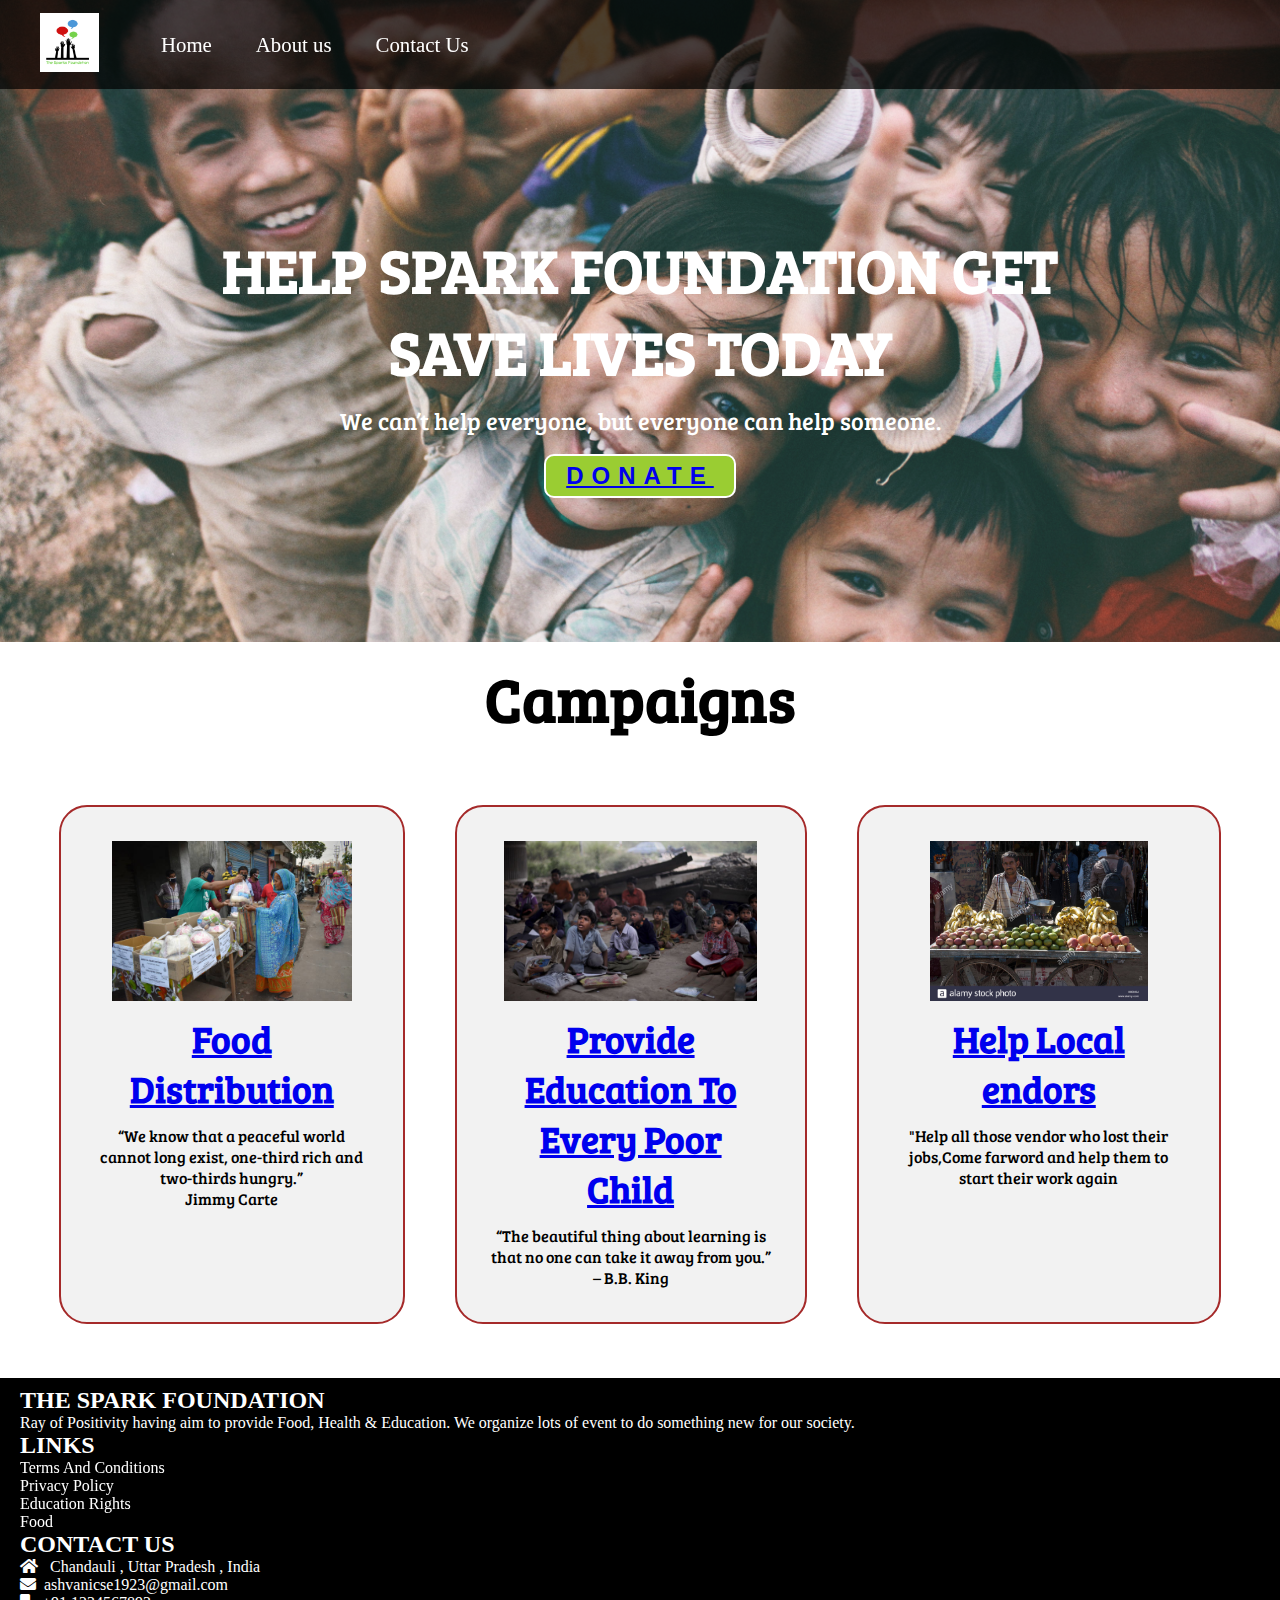
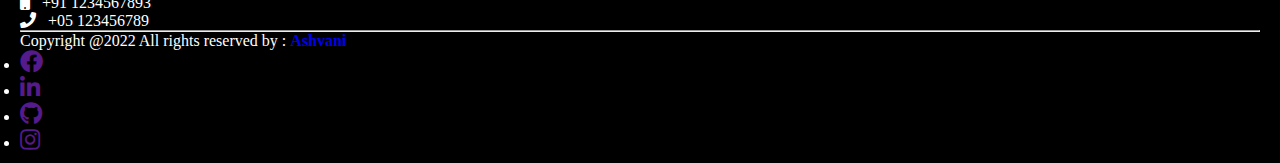
<file: index.html>
<!DOCTYPE html>
<html lang="en">
<head>
    <meta charset="UTF-8">
    <meta name="viewport" content="width=device-width, initial-scale=1.0">
    <link href="https://cdn.jsdelivr.net/npm/bootstrap@5.0.1/dist/css/bootstrap.min.css" rel="stylesheet"
    integrity="sha384-+0n0xVW2eSR5OomGNYDnhzAbDsOXxcvSN1TPprVMTNDbiYZCxYbOOl7+AMvyTG2x" crossorigin="anonymous">
  <link rel="preconnect" href="https://fonts.gstatic.com">
  <link rel="preconnect" href="https://fonts.gstatic.com">
  <link href="https://fonts.googleapis.com/css2?family=IBM+Plex+Sans:wght@300&display=swap" rel="stylesheet">
  <link href="https://fonts.googleapis.com/css2?family=Open+Sans&display=swap" rel="stylesheet">
  <link rel="stylesheet" href=" https://cdnjs.cloudflare.com/ajax/libs/font-awesome/5.15.3/css/all.min.css">
  <link rel="shortcut icon" type="image/png" href="images/icon.png">
    <title>Donate to help poors</title>
    <link rel="stylesheet" href="https://fonts.googleapis.com/icon?family=Material+Icons">
    <link rel="stylesheet" href="style.css">
    <link rel="stylesheet" media="screen and (max-width: 1170px)" href="responsive.css">
    <link href="https://fonts.googleapis.com/css?family=Baloo+Bhai|Bree+Serif&display=swap" rel="stylesheet">
    <link rel="stylesheet" href="https://cdnjs.cloudflare.com/ajax/libs/font-awesome/4.7.0/css/font-awesome.min.css">
  
</head>
<body>
    <nav id="navbar">
        <div id="logo">
            <img src="logo.png" alt="Marriagehall.com">
        </div>
        <ul>
            <li class="item"><a href="#home">Home</a></li>
            <li class="item"><a href="#services-container">About us</a></li>
            <li class="item"><a href="#section4">Contact Us</a></li>
         </ul>
    </nav>
    <section id="home">
        <h1 class="h-primary">HELP SPARK FOUNDATION GET  SAVE LIVES TODAY
        </h1>
        <p>We can’t help everyone, but everyone can help someone.</p>
        <button class="btn" ><a href="https://rzp.io/l/a24RtfKcz">DONATE</a></button>
    </section>
    <section id="services-container">
        <h1 class="h-primary center">Campaigns</h1>
        <div id="services">
            <div class="box">
                <a href="mh1.html">
                <img src="11.jpg" alt="">
                <h2 class="h-secondary center">Food Distribution</h2></a>
                <p class="center">“We know that a peaceful world cannot long exist, one-third rich and two-thirds hungry.”
                     <br>Jimmy Carte <br>
                </p>
            </div>
            <div class="box">
                <a href="mh2.html">
                <img src="12.jpg" alt="">
                <h2 class="h-secondary center"> Provide Education To Every Poor Child</h2></a>
                <p class="center">“The beautiful thing about learning is that no one can take it away from you.”
                   <br> – B.B. King</p>
            </div>
            <div class="box">
                <a href="mh3.html">
                <img src="13.jpg" alt="">
                <h2 class="h-secondary center">Help Local endors</h2></a>
                <p class="center">"Help all those vendor who lost their jobs,Come farword and help them to start their work again </p>
            </div>
        </div>
    </section>
     

          

    <section id="section4">
        <footer class="bg-dark text-white pt-5 pb-4">
          <div class="container text-center text-md-lef">
            <div class="row text-center text-md-lef">
              <div class="col-lg-3 col-md-3 col-xl-3 mx-auto mt-3">
                <h2 class="text-uppercase mb-4 font-weight-bold text-warning">
                  THE SPARK FOUNDATION 
                </h2>
                <p>Ray of Positivity having aim to provide Food, Health & Education. We organize lots of event to do something new for our society.
                </p>
              </div>
              <div class="links col-lg-2 col-md-2 col-xl-2 mx-auto mt-3">
                <h2 class="text-uppercase mb-4 font-weight-bold text-warning">
                  LINKS
                </h2>
                <p>
                  <a href="file:///C:/Users/Abhishek/Desktop/hakathon/termsAndConditions.html" target="_blank"
                    style="text-decoration: none;">Terms And Conditions</a>
                </p>
                <p>
                  <a href="file:///C:/Users/Abhishek/Desktop/hakathon/privacyPolicy.html" target="_blank"
                    style="text-decoration: none;">Privacy Policy</a>
                </p>
                <p>
                  <a href="https://en.wikipedia.org/wiki/Right_to_education" target="_blank"
                    style="text-decoration: none;">Education Rights</a>
                </p>
                <p>
                  <a href="https://sharefood.fssai.gov.in/partner.html" target="_blank"
                    style="text-decoration: none;">Food</a>
                </p>
              </div>
              <div class="col-lg-3 col-md-4 col-xl-3 mx-auto mt-3">
                <h2 class="text-uppercase mb-4 font-weight-bold text-warning">
                  CONTACT US
                </h2>
                <p>
                  <i class="fas fa-home mr-3"> &nbsp;</i>&nbsp;Chandauli , Uttar Pradesh , India
                </p>
                <p>
                  <i class="fas fa-envelope mr-3">&nbsp; </i>&nbsp;ashvanicse1923@gmail.com
                </p>
                <p>
                  <i class="fas fa-mobile mr-3"> &nbsp;</i>&nbsp;+91 1234567893
                </p>
                <p>
                  <i class="fas fa-phone mr-3"> &nbsp;</i>&nbsp;+05 123456789
                </p>
              </div>
            </div>
    
            <hr class="mb-4">
            <div class="row align-items-center text-md-lef">
              <div>
                <p> Copyright &#64;2022 All rights reserved by :
                  <a href="https://www.linkedin.com/in/ashvani-kumar-yadav-5339b2251/" target="_blank"
                    style="text-decoration: none;"><strong>Ashvani</strong> </a>
                </p>
              </div>
            </div>
            <div>
              <div class="text-center text-md-right">
                <ul class="list-unstyled list-inline">
                  <li class="list-inline-item">
                    <a href="" class="btn-floating btn-sm text-white" style="font-size: 23px;">
                      <i class="fab fa-facebook"></i>
                    </a>
                  </li>
                  <li class="list-inline-item">
                    <a href="" class="btn-floating btn-sm text-white" style="font-size: 23px;">
                      <i class="fab fa-linkedin"></i>
                    </a>
                  </li>
                  <li class="list-inline-item">
                    <a href="" class="btn-floating btn-sm text-white" style="font-size: 23px;">
                      <i class="fab fa-github"></i>
                    </a>
                  </li>
                  <li class="list-inline-item">
                    <a href="" class="btn-floating btn-sm text-white" style="font-size: 23px;">
                      <i class="fab fa-instagram"></i>
                    </a>
                  </li>
                </ul>
              </div>
    
            </div>
          </div>
    
    
    
        </footer>
    
    
    
      </section>
    
</body>
</html>
</file>
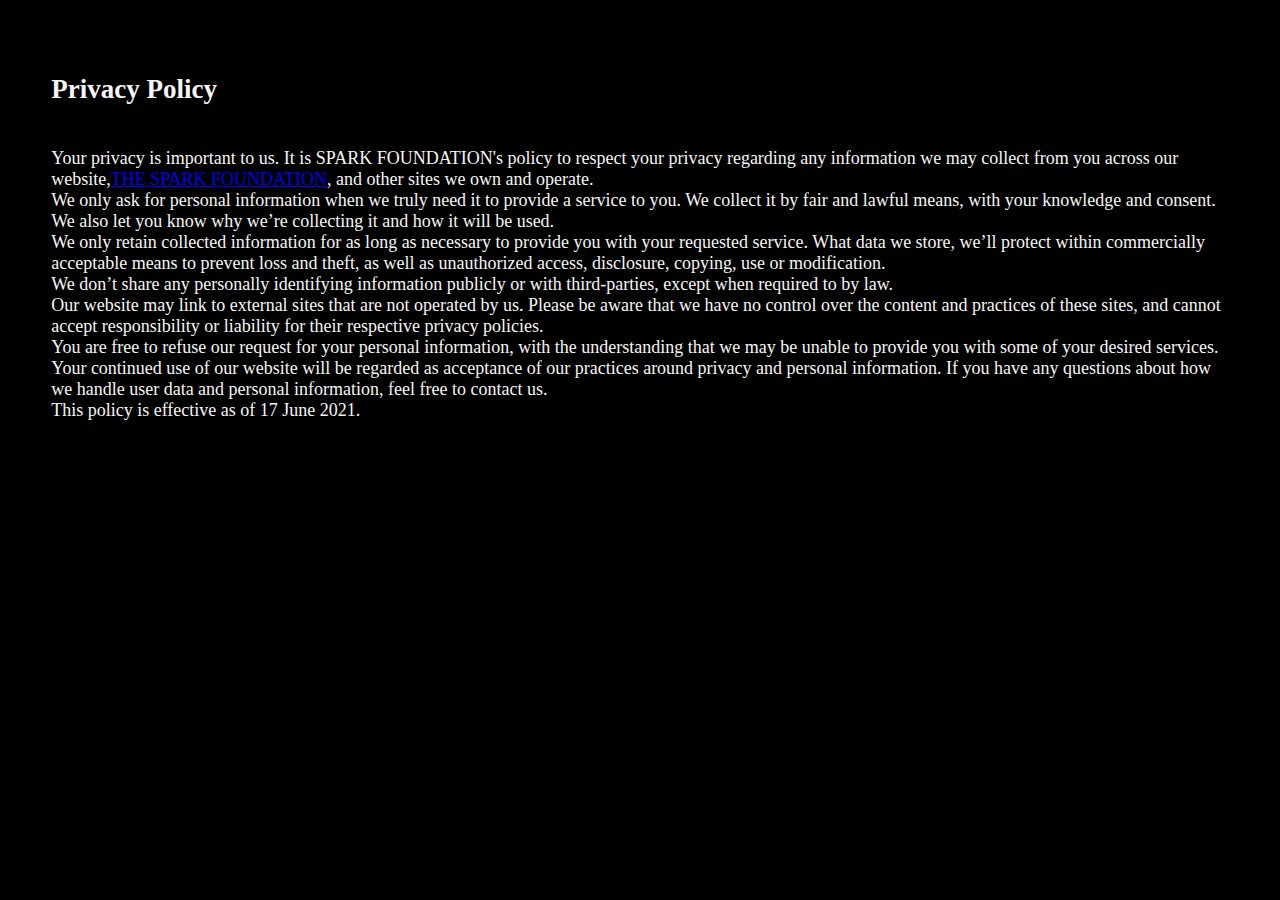
<file: privacyPolicy.html>
<!DOCTYPE html>
<html lang="en">
<head>
    <style>
        body {
            padding: 2%;
            margin: 2%;
            font-size: large;
            background-color: black;
            color: whitesmoke;}
    </style>
    <meta charset="UTF-8">
    <meta name="viewport" content="width=device-width, initial-scale=1.0">
    <title>Document</title>
</head>
<body>
    
<h2>Privacy Policy</h2><br>
Your privacy is important to us. It is SPARK FOUNDATION's policy to respect your privacy regarding any information we may collect from you across our website,<a href="file:///C:/Users/Abhishek/Desktop/hakathon/index.html">THE SPARK FOUNDATION</a>, and other sites we own and operate.<br>
We only ask for personal information when we truly need it to provide a service to you. We collect it by fair and lawful means, with your knowledge and consent. We also let you know why we’re collecting it and how it will be used.<br>
We only retain collected information for as long as necessary to provide you with your requested service. What data we store, we’ll protect within commercially acceptable means to prevent loss and theft, as well as unauthorized access, disclosure, copying, use or modification.<br>
We don’t share any personally identifying information publicly or with third-parties, except when required to by law.<br>
Our website may link to external sites that are not operated by us. Please be aware that we have no control over the content and practices of these sites, and cannot accept responsibility or liability for their respective privacy policies.<br>
You are free to refuse our request for your personal information, with the understanding that we may be unable to provide you with some of your desired services.<br>
Your continued use of our website will be regarded as acceptance of our practices around privacy and personal information. If you have any questions about how we handle user data and personal information, feel free to contact us.<br>
This policy is effective as of 17 June 2021. 
</body>
</html>
</file>
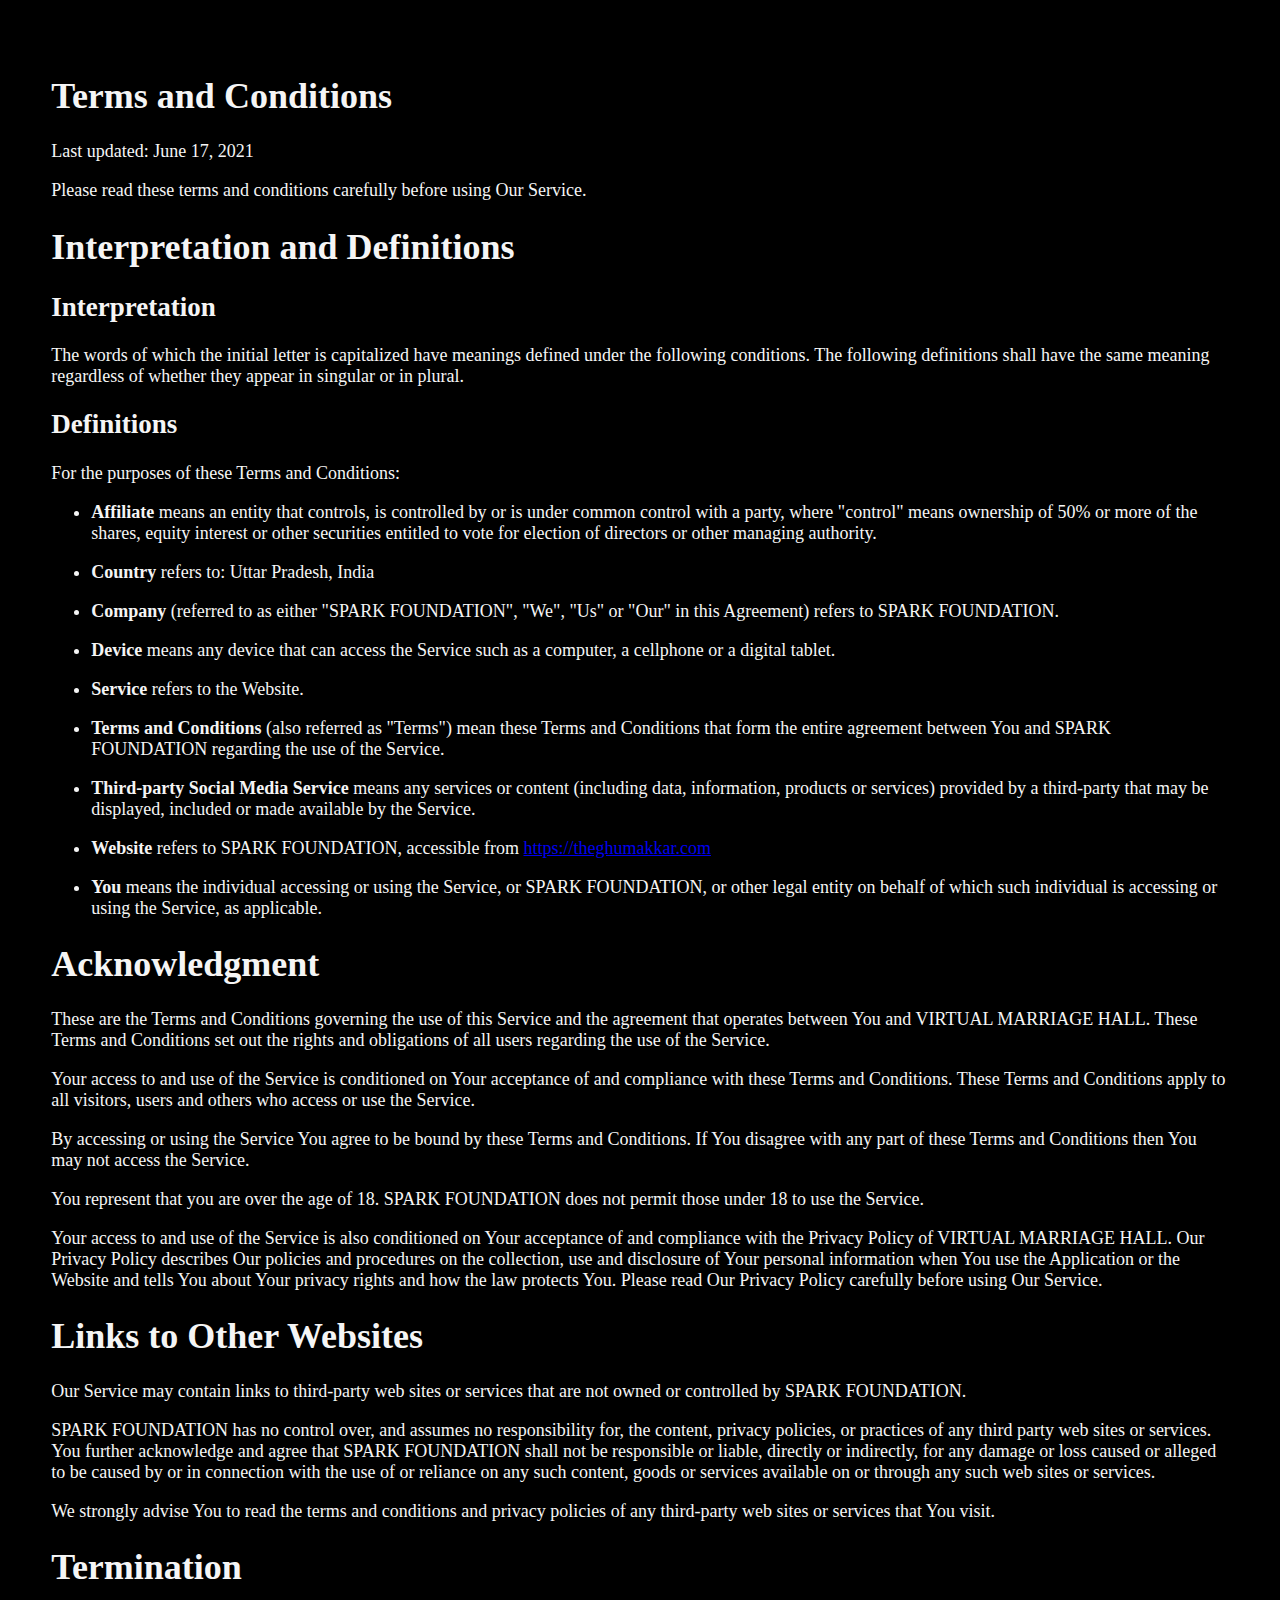
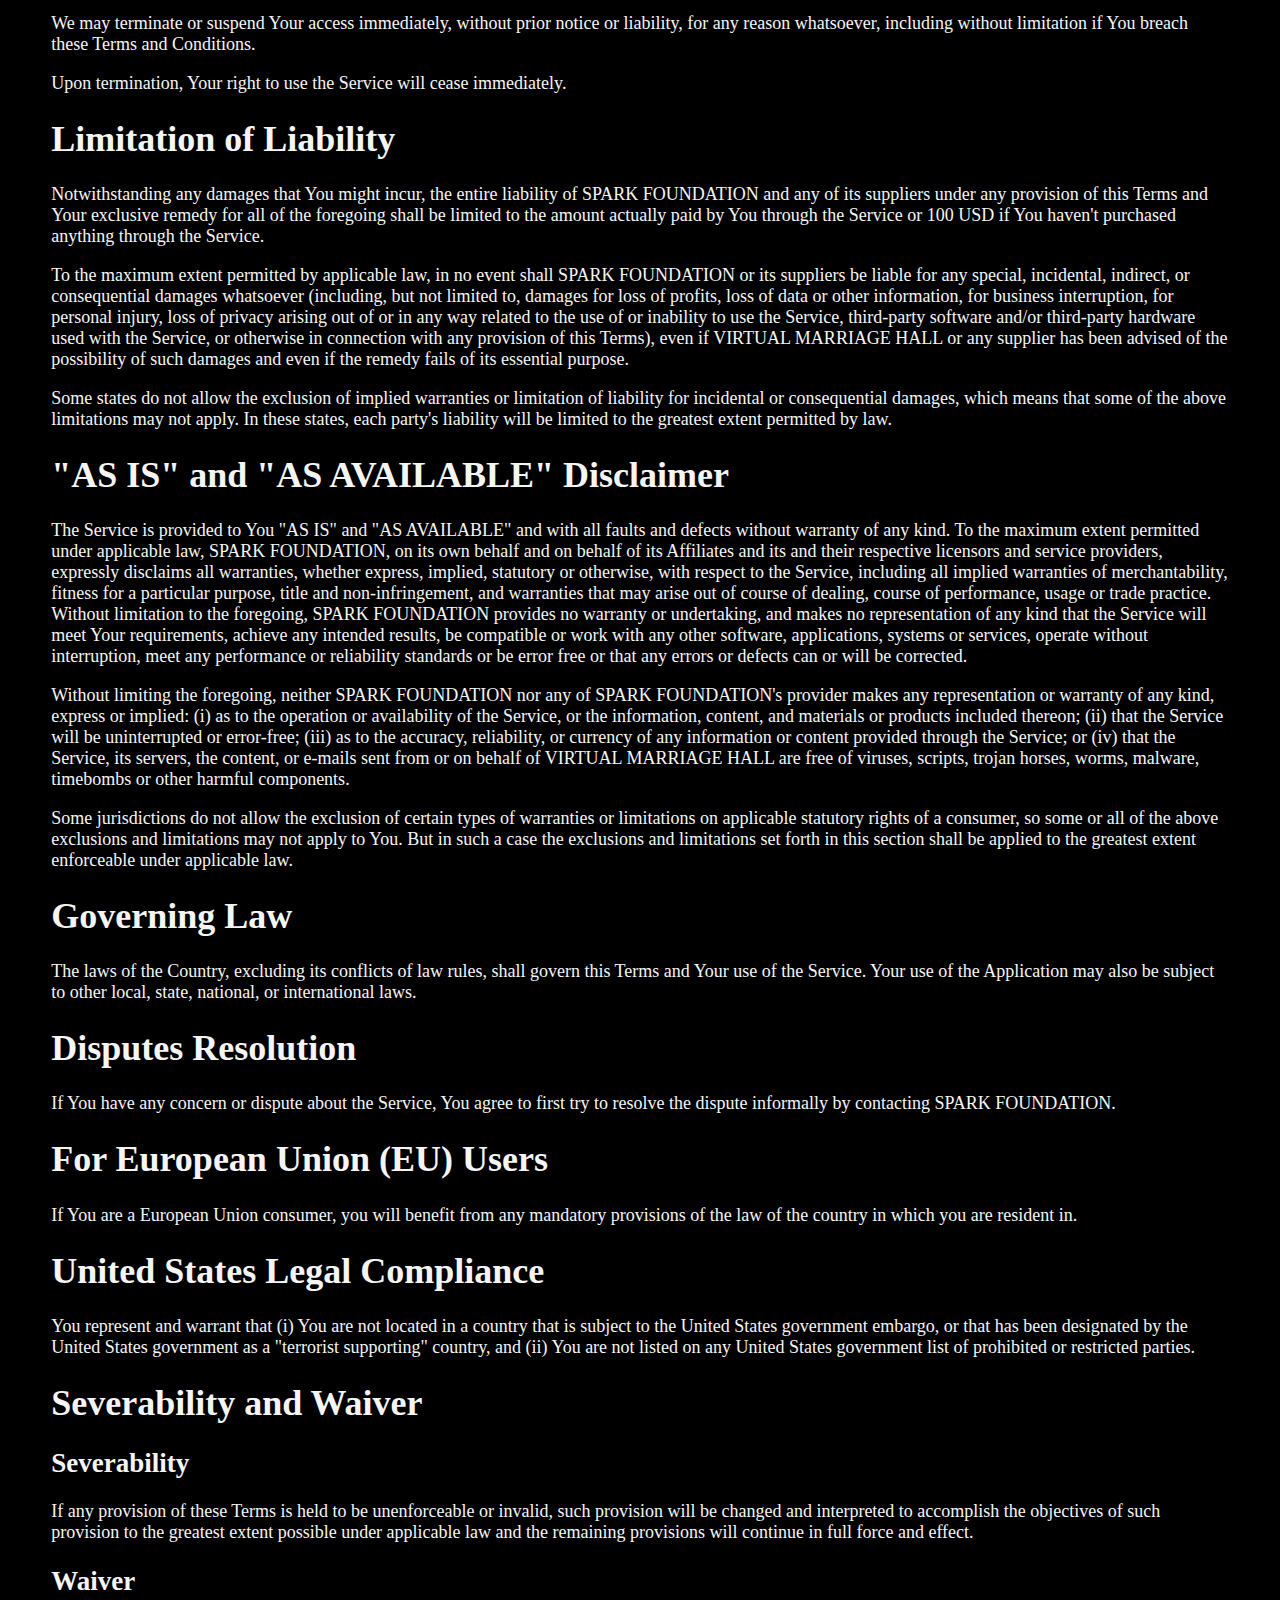
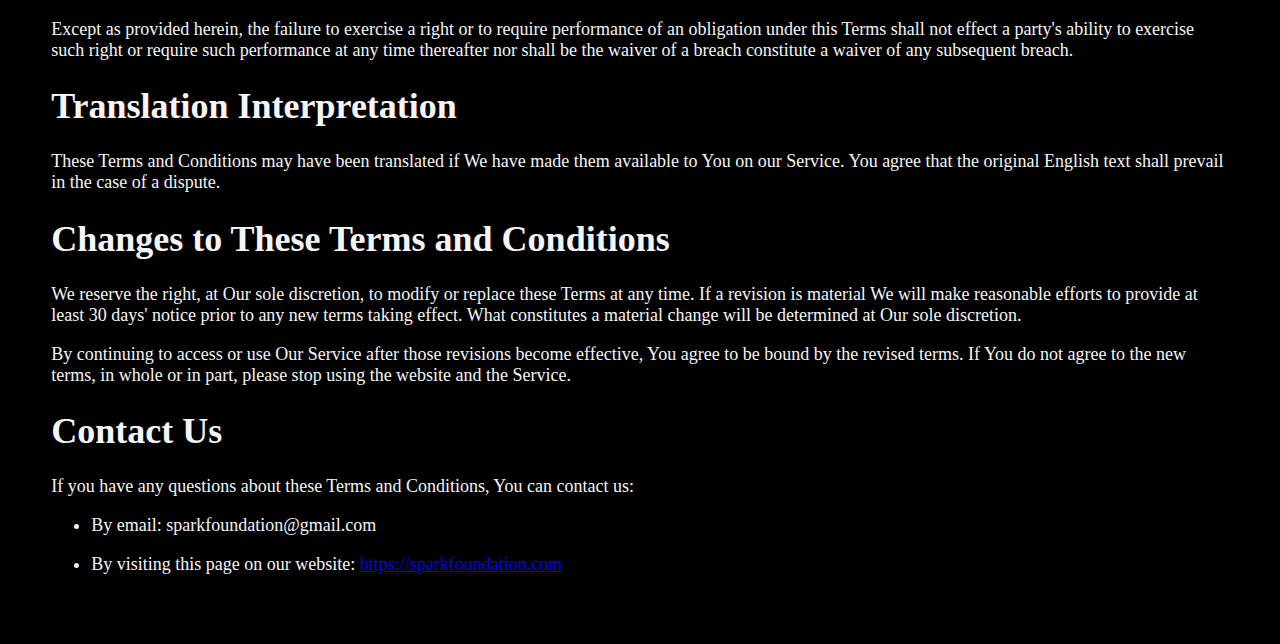
<file: termsAndConditions.html>
<!DOCTYPE html>
<html lang="en">
<head>
    <style>
        body {
            padding: 2%;
            margin: 2%;
            font-size: large;
            background-color: black;
            color: whitesmoke;}
    </style>
    <meta charset="UTF-8">
    <meta name="viewport" content="width=device-width, initial-scale=1.0">
    <title>Document</title>
</head>
<body>
    <h1>Terms and Conditions</h1>
<p>Last updated: June 17, 2021</p>
<p>Please read these terms and conditions carefully before using Our Service.</p>
<h1>Interpretation and Definitions</h1>
<h2>Interpretation</h2>
<p>The words of which the initial letter is capitalized have meanings defined under the following conditions. The following definitions shall have the same meaning regardless of whether they appear in singular or in plural.</p>
<h2>Definitions</h2>
<p>For the purposes of these Terms and Conditions:</p>
<ul>
<li>
<p><strong>Affiliate</strong> means an entity that controls, is controlled by or is under common control with a party, where &quot;control&quot; means ownership of 50% or more of the shares, equity interest or other securities entitled to vote for election of directors or other managing authority.</p>
</li>
<li>
<p><strong>Country</strong> refers to: Uttar Pradesh,  India</p>
</li>
<li>
<p><strong>Company</strong> (referred to as either &quot;SPARK FOUNDATION&quot;, &quot;We&quot;, &quot;Us&quot; or &quot;Our&quot; in this Agreement) refers to  SPARK FOUNDATION.</p>
</li>
<li>
<p><strong>Device</strong> means any device that can access the Service such as a computer, a cellphone or a digital tablet.</p>
</li>
<li>
<p><strong>Service</strong> refers to the Website.</p>
</li>
<li>
<p><strong>Terms and Conditions</strong> (also referred as &quot;Terms&quot;) mean these Terms and Conditions that form the entire agreement between You and  SPARK FOUNDATION regarding the use of the Service.</p>
</li>
<li>
<p><strong>Third-party Social Media Service</strong> means any services or content (including data, information, products or services) provided by a third-party that may be displayed, included or made available by the Service.</p>
</li>
<li>
<p><strong>Website</strong> refers to SPARK FOUNDATION, accessible from <a href="https://theghumakkar.com" rel="external nofollow noopener" target="_blank">https://theghumakkar.com</a></p>
</li>
<li>
<p><strong>You</strong> means the individual accessing or using the Service, or SPARK FOUNDATION, or other legal entity on behalf of which such individual is accessing or using the Service, as applicable.</p>
</li>
</ul>
<h1>Acknowledgment</h1>
<p>These are the Terms and Conditions governing the use of this Service and the agreement that operates between You and VIRTUAL MARRIAGE HALL. These Terms and Conditions set out the rights and obligations of all users regarding the use of the Service.</p>
<p>Your access to and use of the Service is conditioned on Your acceptance of and compliance with these Terms and Conditions. These Terms and Conditions apply to all visitors, users and others who access or use the Service.</p>
<p>By accessing or using the Service You agree to be bound by these Terms and Conditions. If You disagree with any part of these Terms and Conditions then You may not access the Service.</p>
<p>You represent that you are over the age of 18.  SPARK FOUNDATION does not permit those under 18 to use the Service.</p>
<p>Your access to and use of the Service is also conditioned on Your acceptance of and compliance with the Privacy Policy of VIRTUAL MARRIAGE HALL. Our Privacy Policy describes Our policies and procedures on the collection, use and disclosure of Your personal information when You use the Application or the Website and tells You about Your privacy rights and how the law protects You. Please read Our Privacy Policy carefully before using Our Service.</p>
<h1>Links to Other Websites</h1>
<p>Our Service may contain links to third-party web sites or services that are not owned or controlled by  SPARK FOUNDATION.</p>
<p> SPARK FOUNDATION has no control over, and assumes no responsibility for, the content, privacy policies, or practices of any third party web sites or services. You further acknowledge and agree that  SPARK FOUNDATION shall not be responsible or liable, directly or indirectly, for any damage or loss caused or alleged to be caused by or in connection with the use of or reliance on any such content, goods or services available on or through any such web sites or services.</p>
<p>We strongly advise You to read the terms and conditions and privacy policies of any third-party web sites or services that You visit.</p>
<h1>Termination</h1>
<p>We may terminate or suspend Your access immediately, without prior notice or liability, for any reason whatsoever, including without limitation if You breach these Terms and Conditions.</p>
<p>Upon termination, Your right to use the Service will cease immediately.</p>
<h1>Limitation of Liability</h1>
<p>Notwithstanding any damages that You might incur, the entire liability of SPARK FOUNDATION and any of its suppliers under any provision of this Terms and Your exclusive remedy for all of the foregoing shall be limited to the amount actually paid by You through the Service or 100 USD if You haven't purchased anything through the Service.</p>
<p>To the maximum extent permitted by applicable law, in no event shall SPARK FOUNDATION or its suppliers be liable for any special, incidental, indirect, or consequential damages whatsoever (including, but not limited to, damages for loss of profits, loss of data or other information, for business interruption, for personal injury, loss of privacy arising out of or in any way related to the use of or inability to use the Service, third-party software and/or third-party hardware used with the Service, or otherwise in connection with any provision of this Terms), even if VIRTUAL MARRIAGE HALL or any supplier has been advised of the possibility of such damages and even if the remedy fails of its essential purpose.</p>
<p>Some states do not allow the exclusion of implied warranties or limitation of liability for incidental or consequential damages, which means that some of the above limitations may not apply. In these states, each party's liability will be limited to the greatest extent permitted by law.</p>
<h1>&quot;AS IS&quot; and &quot;AS AVAILABLE&quot; Disclaimer</h1>
<p>The Service is provided to You &quot;AS IS&quot; and &quot;AS AVAILABLE&quot; and with all faults and defects without warranty of any kind. To the maximum extent permitted under applicable law,  SPARK FOUNDATION, on its own behalf and on behalf of its Affiliates and its and their respective licensors and service providers, expressly disclaims all warranties, whether express, implied, statutory or otherwise, with respect to the Service, including all implied warranties of merchantability, fitness for a particular purpose, title and non-infringement, and warranties that may arise out of course of dealing, course of performance, usage or trade practice. Without limitation to the foregoing,  SPARK FOUNDATION provides no warranty or undertaking, and makes no representation of any kind that the Service will meet Your requirements, achieve any intended results, be compatible or work with any other software, applications, systems or services, operate without interruption, meet any performance or reliability standards or be error free or that any errors or defects can or will be corrected.</p>
<p>Without limiting the foregoing, neither  SPARK FOUNDATION nor any of SPARK FOUNDATION's provider makes any representation or warranty of any kind, express or implied: (i) as to the operation or availability of the Service, or the information, content, and materials or products included thereon; (ii) that the Service will be uninterrupted or error-free; (iii) as to the accuracy, reliability, or currency of any information or content provided through the Service; or (iv) that the Service, its servers, the content, or e-mails sent from or on behalf of VIRTUAL MARRIAGE HALL are free of viruses, scripts, trojan horses, worms, malware, timebombs or other harmful components.</p>
<p>Some jurisdictions do not allow the exclusion of certain types of warranties or limitations on applicable statutory rights of a consumer, so some or all of the above exclusions and limitations may not apply to You. But in such a case the exclusions and limitations set forth in this section shall be applied to the greatest extent enforceable under applicable law.</p>
<h1>Governing Law</h1>
<p>The laws of the Country, excluding its conflicts of law rules, shall govern this Terms and Your use of the Service. Your use of the Application may also be subject to other local, state, national, or international laws.</p>
<h1>Disputes Resolution</h1>
<p>If You have any concern or dispute about the Service, You agree to first try to resolve the dispute informally by contacting  SPARK FOUNDATION.</p>
<h1>For European Union (EU) Users</h1>
<p>If You are a European Union consumer, you will benefit from any mandatory provisions of the law of the country in which you are resident in.</p>
<h1>United States Legal Compliance</h1>
<p>You represent and warrant that (i) You are not located in a country that is subject to the United States government embargo, or that has been designated by the United States government as a &quot;terrorist supporting&quot; country, and (ii) You are not listed on any United States government list of prohibited or restricted parties.</p>
<h1>Severability and Waiver</h1>
<h2>Severability</h2>
<p>If any provision of these Terms is held to be unenforceable or invalid, such provision will be changed and interpreted to accomplish the objectives of such provision to the greatest extent possible under applicable law and the remaining provisions will continue in full force and effect.</p>
<h2>Waiver</h2>
<p>Except as provided herein, the failure to exercise a right or to require performance of an obligation under this Terms shall not effect a party's ability to exercise such right or require such performance at any time thereafter nor shall be the waiver of a breach constitute a waiver of any subsequent breach.</p>
<h1>Translation Interpretation</h1>
<p>These Terms and Conditions may have been translated if We have made them available to You on our Service.
You agree that the original English text shall prevail in the case of a dispute.</p>
<h1>Changes to These Terms and Conditions</h1>
<p>We reserve the right, at Our sole discretion, to modify or replace these Terms at any time. If a revision is material We will make reasonable efforts to provide at least 30 days' notice prior to any new terms taking effect. What constitutes a material change will be determined at Our sole discretion.</p>
<p>By continuing to access or use Our Service after those revisions become effective, You agree to be bound by the revised terms. If You do not agree to the new terms, in whole or in part, please stop using the website and the Service.</p>
<h1>Contact Us</h1>
<p>If you have any questions about these Terms and Conditions, You can contact us:</p>
<ul>
<li>
<p>By email: sparkfoundation@gmail.com</p>
</li>
<li>
<p>By visiting this page on our website: <a href="file:///C:/Users/Abhishek/Desktop/hakathon/index.html" rel="external nofollow noopener" target="_blank">https://sparkfoundation.com</a></p>
</li>
</ul>
</body>
</html>
</file>
<file: responsive.css>
/* Navigation */
#navbar {
    flex-direction: column;
}

#navbar ul li a{
    font-size: 1rem;
    padding: 0px 7px;
    padding-bottom: 8px;
}
/* Home section */
#home{
    height: 370px; 
    padding: 3px 28px;
}

#home::before{
    height: 480px; 
}

#home p{
    font-size: 13px;
}

/* Services section  */
#services{
    flex-direction: column;
}

#services .box { 
    padding: 14px;
    margin: 2px 0px; 
    margin-bottom: 20px;
}

/* Clients section */
#clients{
    flex-wrap: wrap;
}

#clients img{
    width: 66px;
    padding: 6px;
    height: auto;
}

/* Contact us section */
#contact-box form{
    width:80%;
}
/* Footer */

/* Utility classes */
.h-primary{
    font-size:26px;
}
.btn{
    font-size: 13px;
    padding: 4px 8px;
}
</file>
<file: style.css>
/* CSS Reset */
*{
    margin: 0;
    padding: 0;
}

html{
    scroll-behavior: smooth;
}

/* CSS Variables */
:root{
    --navbar-height: 59px;
}

/* Navigation Bar */
#navbar{
    display: flex;
    align-items: center;
    position: sticky;
    top: 0px;
}

#navbar::before{
    content: "";
    background-color: black;
    position: absolute;
    top:0px;
    left:0px;
    height: 100%;
    width:100%;
    z-index: -1;
    opacity: 0.7;
}

/* Navigation Bar: Logo and Image */
#logo{
    margin: 10px 34px;
}

#logo img{
    height: 59px;
    margin: 3px 6px;
}


/* Navigation Bar: List Styling */

#navbar ul{
    display: flex;
    font-family: 'Baloo Bhai', cursive;
}

#navbar ul li{ 
    list-style: none;
    font-size: 1.3rem;
}

#navbar ul li a{
    color: white;
    display: block;
    padding: 3px 22px;
    border-radius: 20px;
    text-decoration: none;
}

#navbar ul li a:hover{
    color: black;
    background-color: white;
    background: linear-gradient(15deg,#f000ff,#0ff);
    animation: text 3s 1; 
}

/* Home Section */
#home{
    display: flex;
    flex-direction: column;
    padding:3px 200px;
    height: 550px;
    justify-content: center;
    align-items: center;
}

#home::before{ 
    content: "";
    position: absolute;
    background: url('bg1.jpg') no-repeat center center/cover;
    height: 642px;
    top:0px;
    left:0px;
    width: 100%;
    z-index: -1;
    opacity:0.89;
}

#home h1{
    color:white;
    text-align: center;
    font-family: 'Bree Serif', serif;
}

#home p{
    color:white;
    text-align: center;
    font-size: 1.5rem;
    font-family: 'Bree Serif', serif;
}
/* Services Section */
#services{
    margin: 34px;
    display: flex;
}
#services .box{ 
    border: 2px solid brown;
    padding: 34px;
    margin: 20px 25px;
    border-radius: 28px;
    background: #f2f2f2;
    margin-bottom: 20px;
}

#services .box img{ 
   height: 160px;
   margin: auto;
   display: block;
}

#services .box p{
    font-family: 'Bree Serif', serif;

} 

/* Clients Section */
/*#client-section{ 
    position: relative;
}

#client-section::before{
 content: "";
 position: absolute;
 background: url('../bg2.jpg');
 width: 100%;
 height: 100%;
 z-index: -1;
 opacity: 0.5;
}

#clients{
    display: flex;
    justify-content: center;
    align-items: center;
}

.client-item{
    padding: 34px;
}

#clients img{
    height: 124px;
}


/* Contact Section */
#contact{
    position: relative;
}
#contact::before{
    content: "";
    position: absolute;
    width: 100%;
    height: 100%;
    z-index: -1;
    opacity: 0.7;
    background: url('../bg2.jpg')no-repeat center center/cover;

}
#contact-box{
    display: flex;
    justify-content: center;
    align-items: center;
    padding-bottom: 34px;
}
#contact-box input, 
#contact-box textarea{
    width: 100%;
    padding: 0.5rem;
    border-radius: 9px;
    font-size: 1.1rem;
} 

#contact-box form{
    width: 40%;
}

#contact-box label{
   font-size: 1.3rem;
   font-family: 'Bree Serif', serif;

}


footer{
    background: black;
    color: white;
    padding: 9px 20px;
}

/* Utility Classes */
.h-primary{
    font-family: 'Bree Serif', serif;
    font-size: 3.8rem;
    padding: 12px;
}

.h-secondary{
    font-family: 'Bree Serif', serif;
    font-size: 2.3rem;
    padding: 12px;
}

.btn{
    padding: 6px 20px;
    border: 2px solid white;
    background-color: brown;
    color: white;
    margin: 17px;
    font-size: 1.5rem;
    border-radius: 10px;
    cursor:pointer;
}

.center{
    text-align: center;
}

/* animatade code*/
.btn{ 
    color: white; 
    /* font-size: 70px;  */
    font-weight: 700; 
    letter-spacing: 8px; 
    margin-bottom: 20px; 
    background: yellowgreen; 
    position: relative; 
    animation: text 3s 1000; 
} 
@keyframes text{ 
    0%{ 
        color: black; 
        /* margin-bottom: -40px;  */
    } 
    30%{ 
        letter-spacing: 25px; 
        /* margin-bottom: -40px;  */
        } 
    85%{ 
        letter-spacing: 8px; 
        /* margin-bottom: -40px;  */
    } 
} 
.links p a{
    position: relative;
    color: #fff;
}
.links p:hover a{
color:white;

}
</file>
